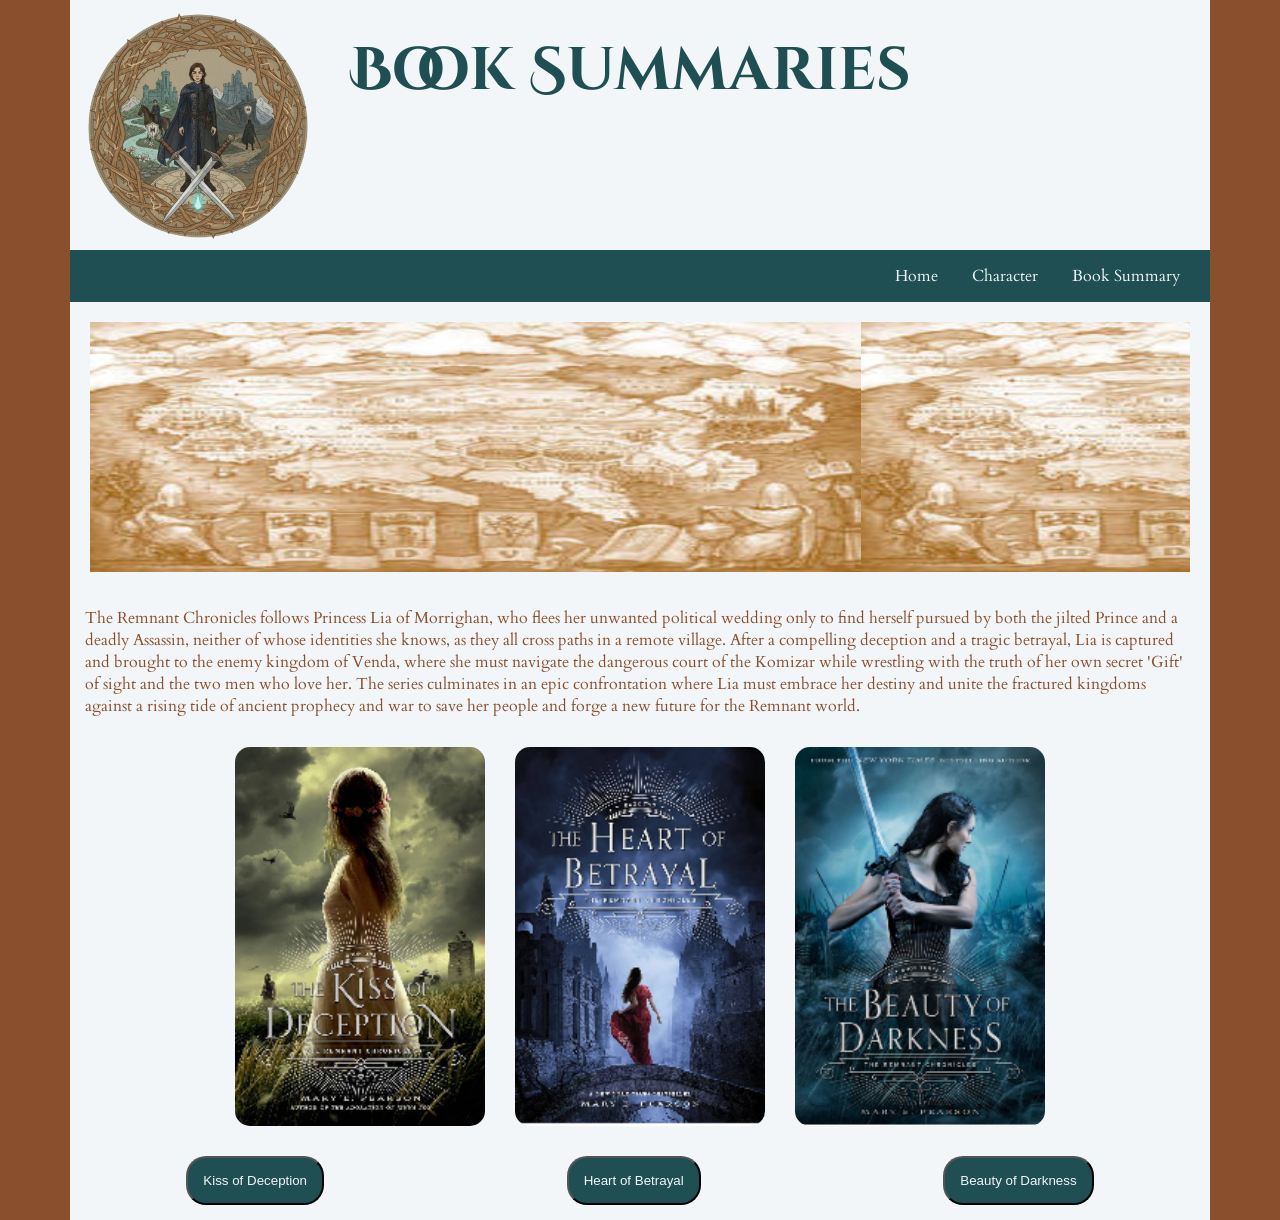
<file: html_files/book_summary.html>
<!DOCTYPE html>
<html lang="en">
<head>
    <meta charset="UTF-8">
    <meta name="viewport" content="width=device-width, initial-scale=1.0">
    <title>Document</title>
    <link rel="stylesheet" href="../styles.css">
    <script src="../js_files/book_summary.js" defer></script>
</head>

<body>
    <section id="wrapper">
        <section id="main">
            <section id="logo">
                <img src="../images/logo.png" alt="Remnant Chronicles logo">
                <h1></h1>
            </section>
            <nav aria-label="Main navigation">
                <ul>
                    <li><a href="home.html"></a></li>
                    <li><a href="character.html"></a></li>
                    <li><a href="book_summary.html" aria-current="page"></a></li>
                </ul>
            </nav>
        
        <section id="hero-img">
            <img src="../images/map_edited.jpg" alt="Remnant Chronicles map">
        </section>

        <section id="overview">
            <p></p>
        </section>

        <section id="book-covers" aria-label="Book covers">
            <img src="../images/kiss_of_deception_small.jpg" alt="Kiss of Deception book cover" loading="lazy">
            <img src="../images/heart_of_betrayal_small.jpg" alt="Heart of Betrayal book cover" loading="lazy">
            <img src="../images/beauty_of_darkness_small.jpg" alt="Beauty of Darkness book cover" loading="lazy">
        </section>

        <section id="button-container">
            <button class="book-button"></button>
            <button class="book-button"></button>
            <button class="book-button"></button>
        </section>

        <div id="summary-info-container" role="region" aria-labelledby="overview"></div>
    </section>

    <section id="footer"></section>
</body>
</html>
</file>
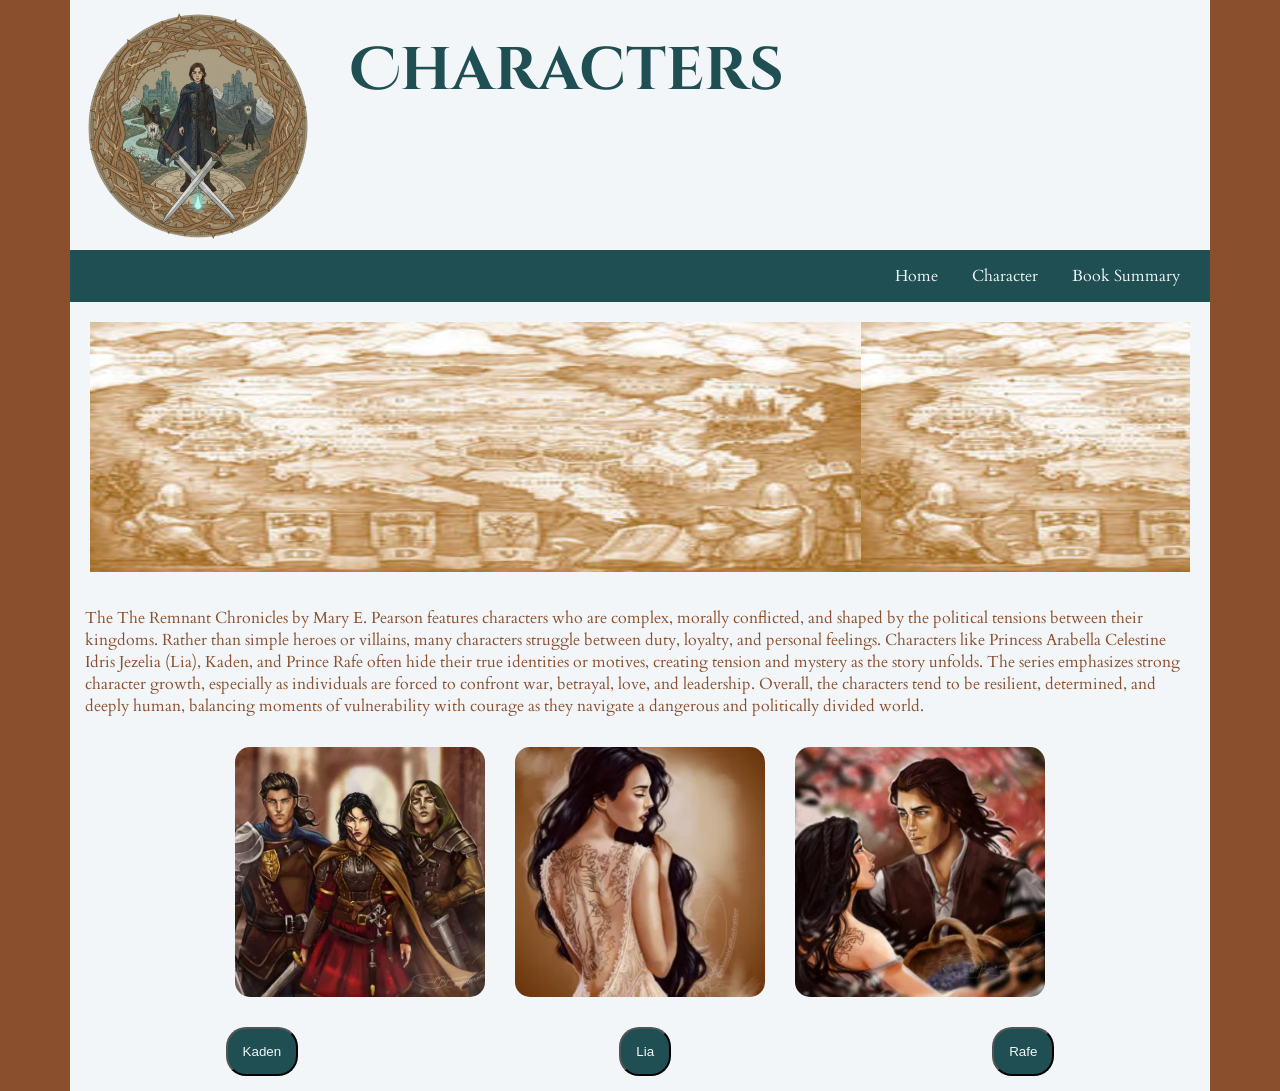
<file: html_files/character.html>
<!DOCTYPE html>
<html lang="en">
<head>
    <meta charset="UTF-8">
    <meta name="viewport" content="width=device-width, initial-scale=1.0">
    <title>Document</title>
    <link rel="stylesheet" href="../styles.css">
    <script src="../js_files/character.js" defer></script>
</head>

<body>
    <section id="wrapper">
        <section id="main">
            <section id="logo">
                <img src="../images/logo.png" alt="Remnant Chronicles logo">
                <h1></h1>
            </section>
            <nav aria-label="Main navigation">
                <ul>
                    <li><a href="home.html"></a></li>
                    <li><a href="character.html" aria-current="page"></a></li>
                    <li><a href="book_summary.html"></a></li>
                </ul>
            </nav>
            
        <section id="hero-img">
            <img src="../images/map_edited.jpg" alt="Remnant Chronicles map">
        </section>

        <section id="overview">
            <p></p>
        </section>

        <section id="book-covers" aria-label="Book covers">
            <img src="../images/kaden.webp" alt="Kiss of Deception book cover">
            <img src="../images/lia_small.jpg" alt="Heart of Betrayal book cover">
            <img src="../images/rafe_small.jpg" alt="Beauty of Darkness book cover">
        </section>

        <section id="button-container">
            <button class="book-button"></button>
            <button class="book-button"></button>
            <button class="book-button"></button>
        </section>
        

        <div id="character-info-container" role="region" aria-labelledby="overview"></div>
    </section>

    <section id="footer"></section>
</body>
</html>
</file>
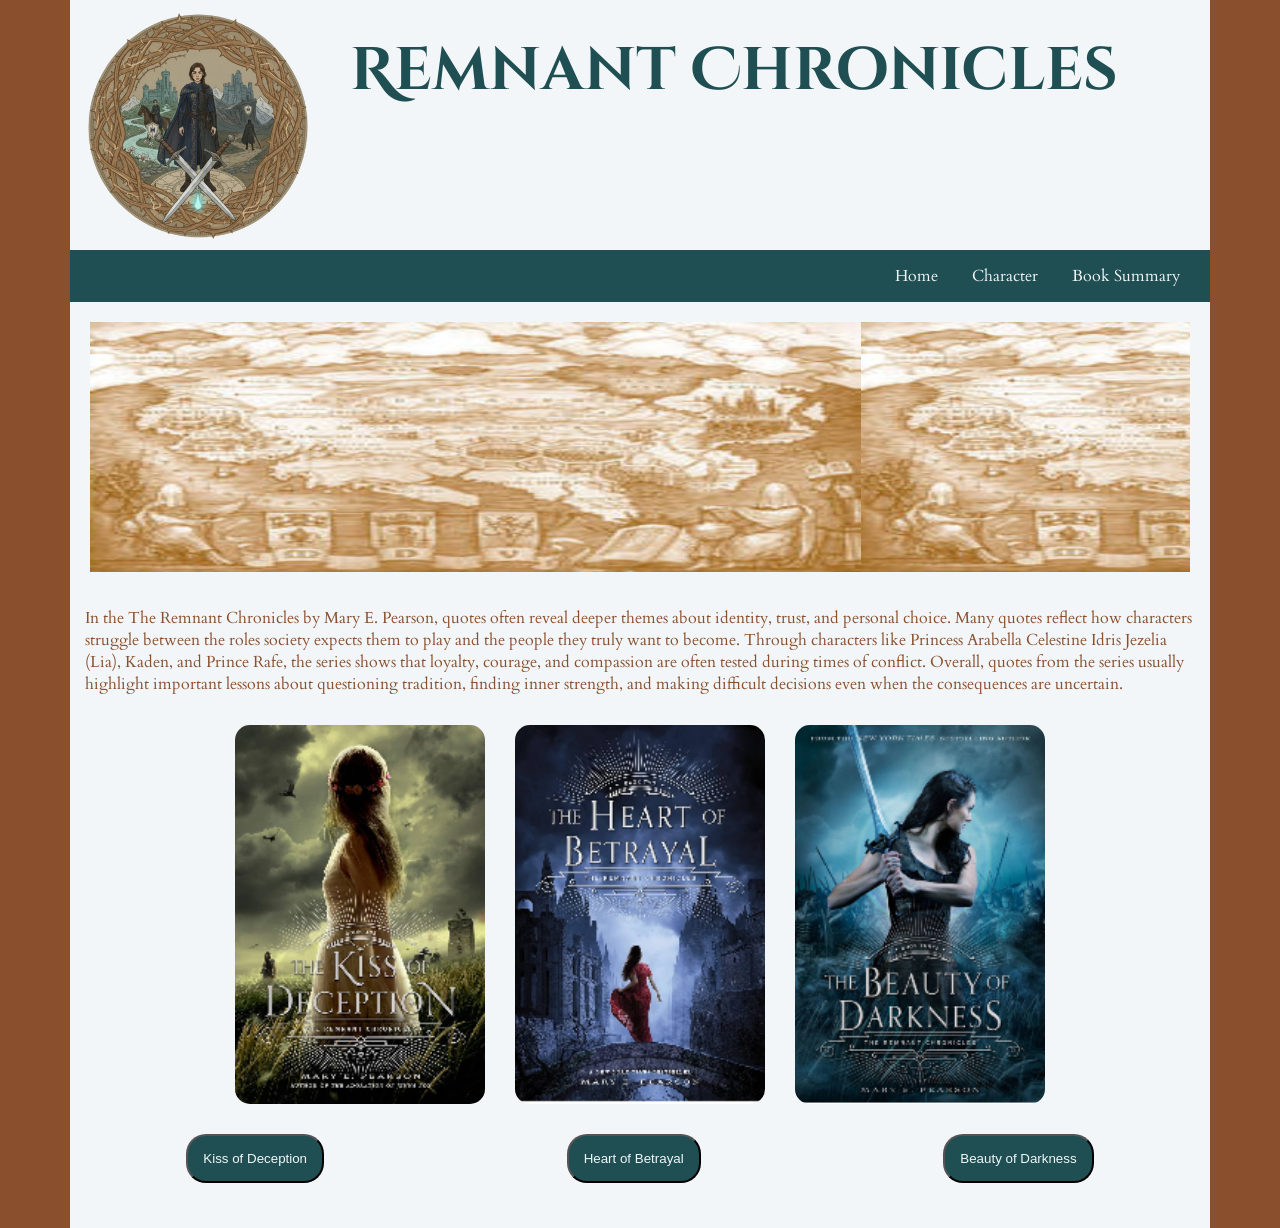
<file: html_files/home.html>
<!DOCTYPE html>
<html lang="en">
<head>
    <meta charset="UTF-8">
    <meta name="viewport" content="width=device-width, initial-scale=1.0">
    <title>Document</title>
    <link rel="stylesheet" href="../styles.css">
    <script src="../js_files/home.js" defer></script>

    <link rel="preload"  href="../images/map_edited.jpg" alt="Remnant Chronicles map" as="image">
    <link rel="preconnect" href="https://fonts.googleapis.com">
    <link rel="preconnect" href="https://fonts.gstatic.com" crossorigin>
</head>
<body>
    <section id="wrapper">
        <section id="main">
            <section id="logo"> 
                <img src="../images/logo.png" alt="Remnant Chronicles logo"> 
                <h1>Remnant Chronicles</h1> 
            </section> 
            <nav aria-label="Main navigation">
                <ul>
                    <li><a href="home.html" aria-current="page"></a></li>
                    <li><a href="character.html"></a></li>
                    <li><a href="book_summary.html"></a></li>
                </ul>
            </nav>
    
        <section id="hero-img">
            <img src="../images/map_edited.jpg" alt="Remnant Chronicles Map">
        </section>

        <section id="overview">
            <p></p>
        </section>

        <section id="book-covers" aria-label="Book covers">
            <img src="../images/kiss_of_deception_small.jpg" alt="Kiss of Deception book cover">
            <img src="../images/heart_of_betrayal_small.jpg" alt="Heart of Betrayal book cover">
            <img src="../images/beauty_of_darkness_small.jpg" alt="Beauty of Darkness book cover">
        </section>

        <section id="button-container">
            <button class="book-button"></button>
            <button class="book-button"></button>
            <button class="book-button"></button>
        </section>
        
        
        <div id="quote-container" role="region" aria-labelledby="overview"></div>
    </section>

    <section id="footer"></section>
</body>
</html>
</file>
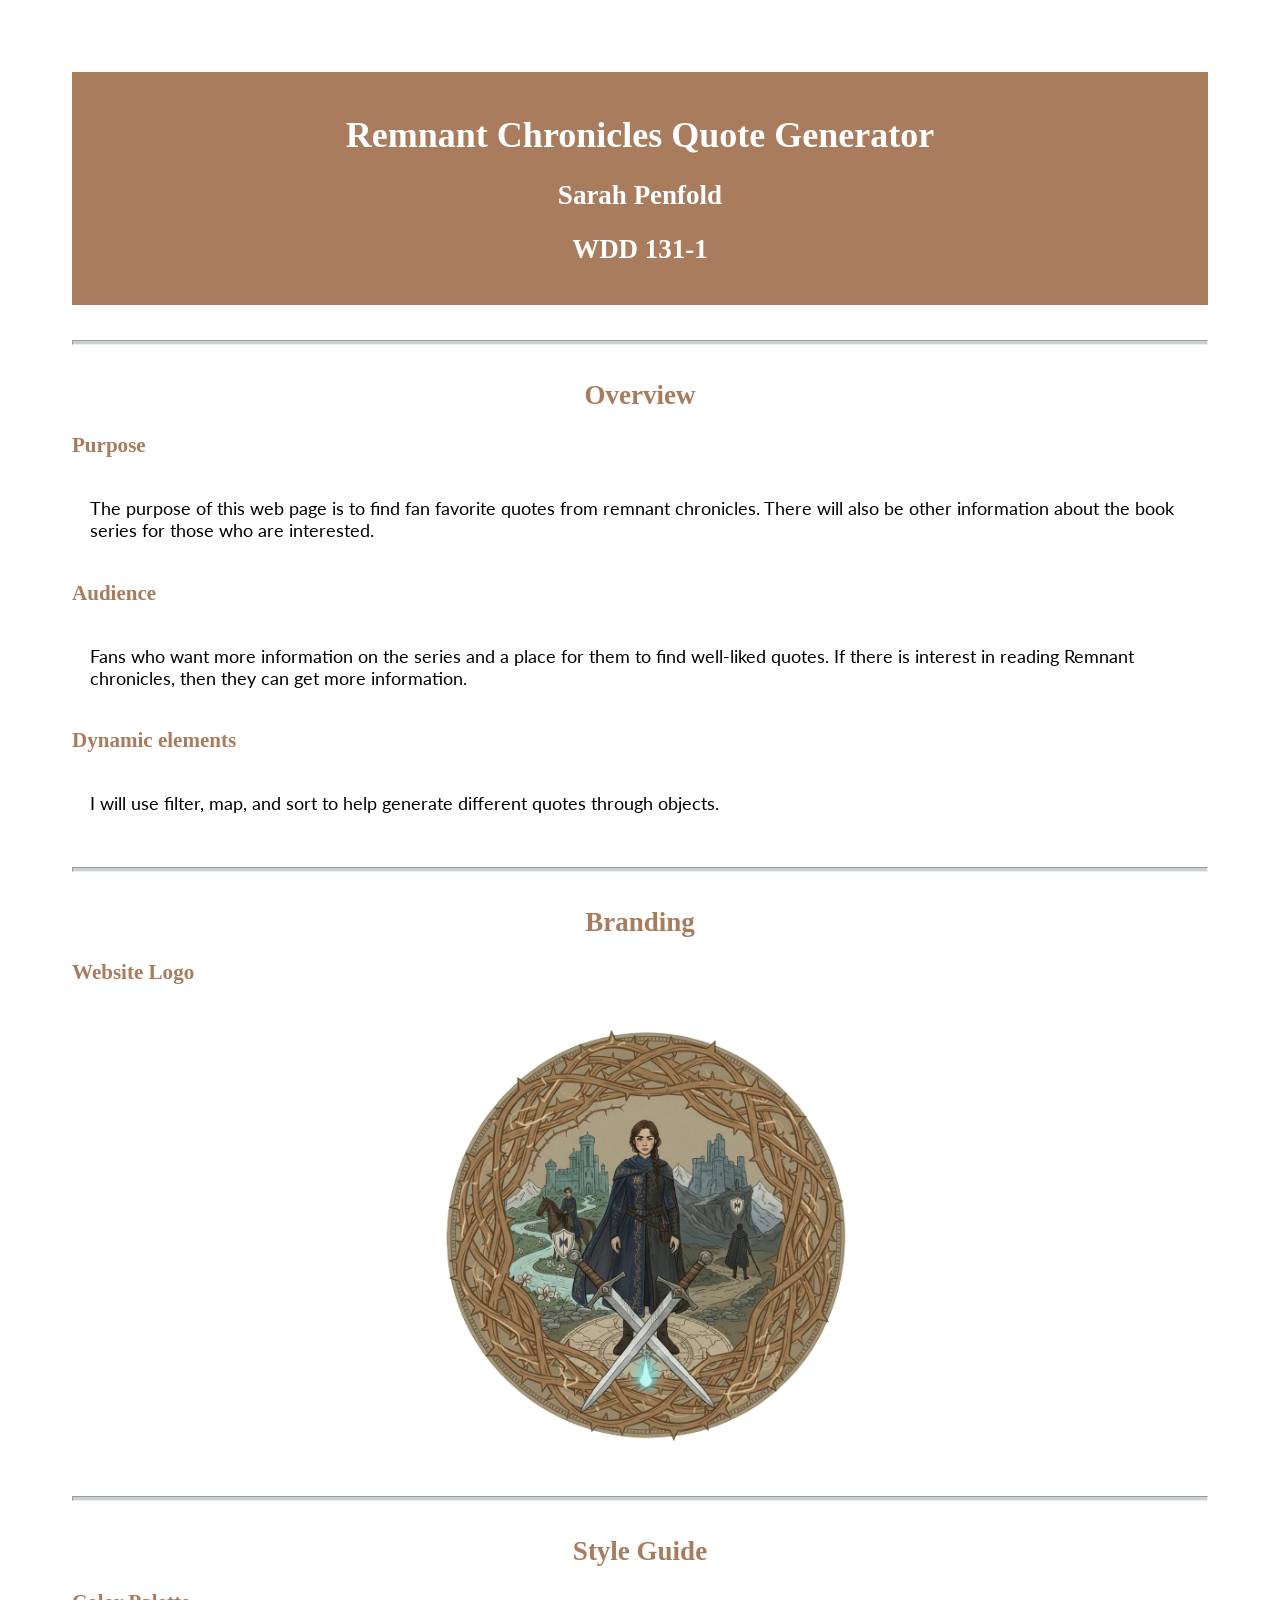
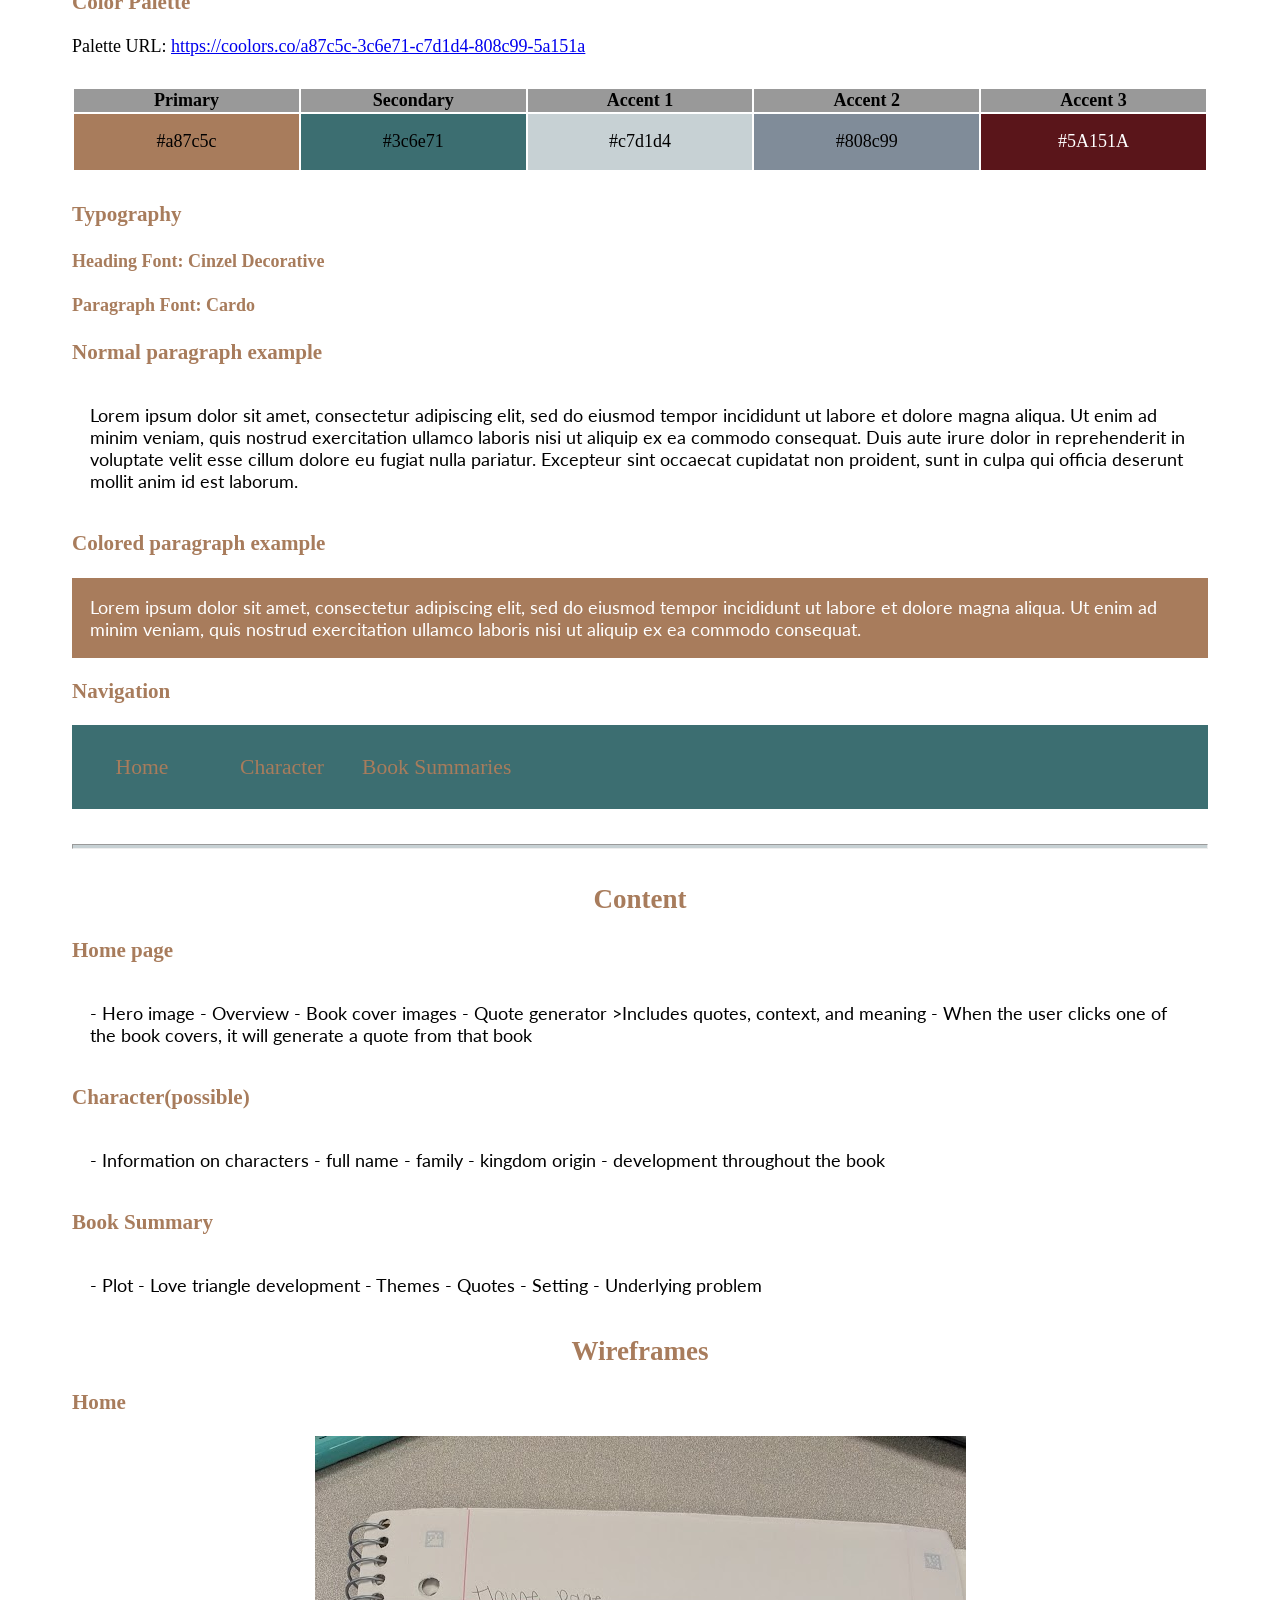
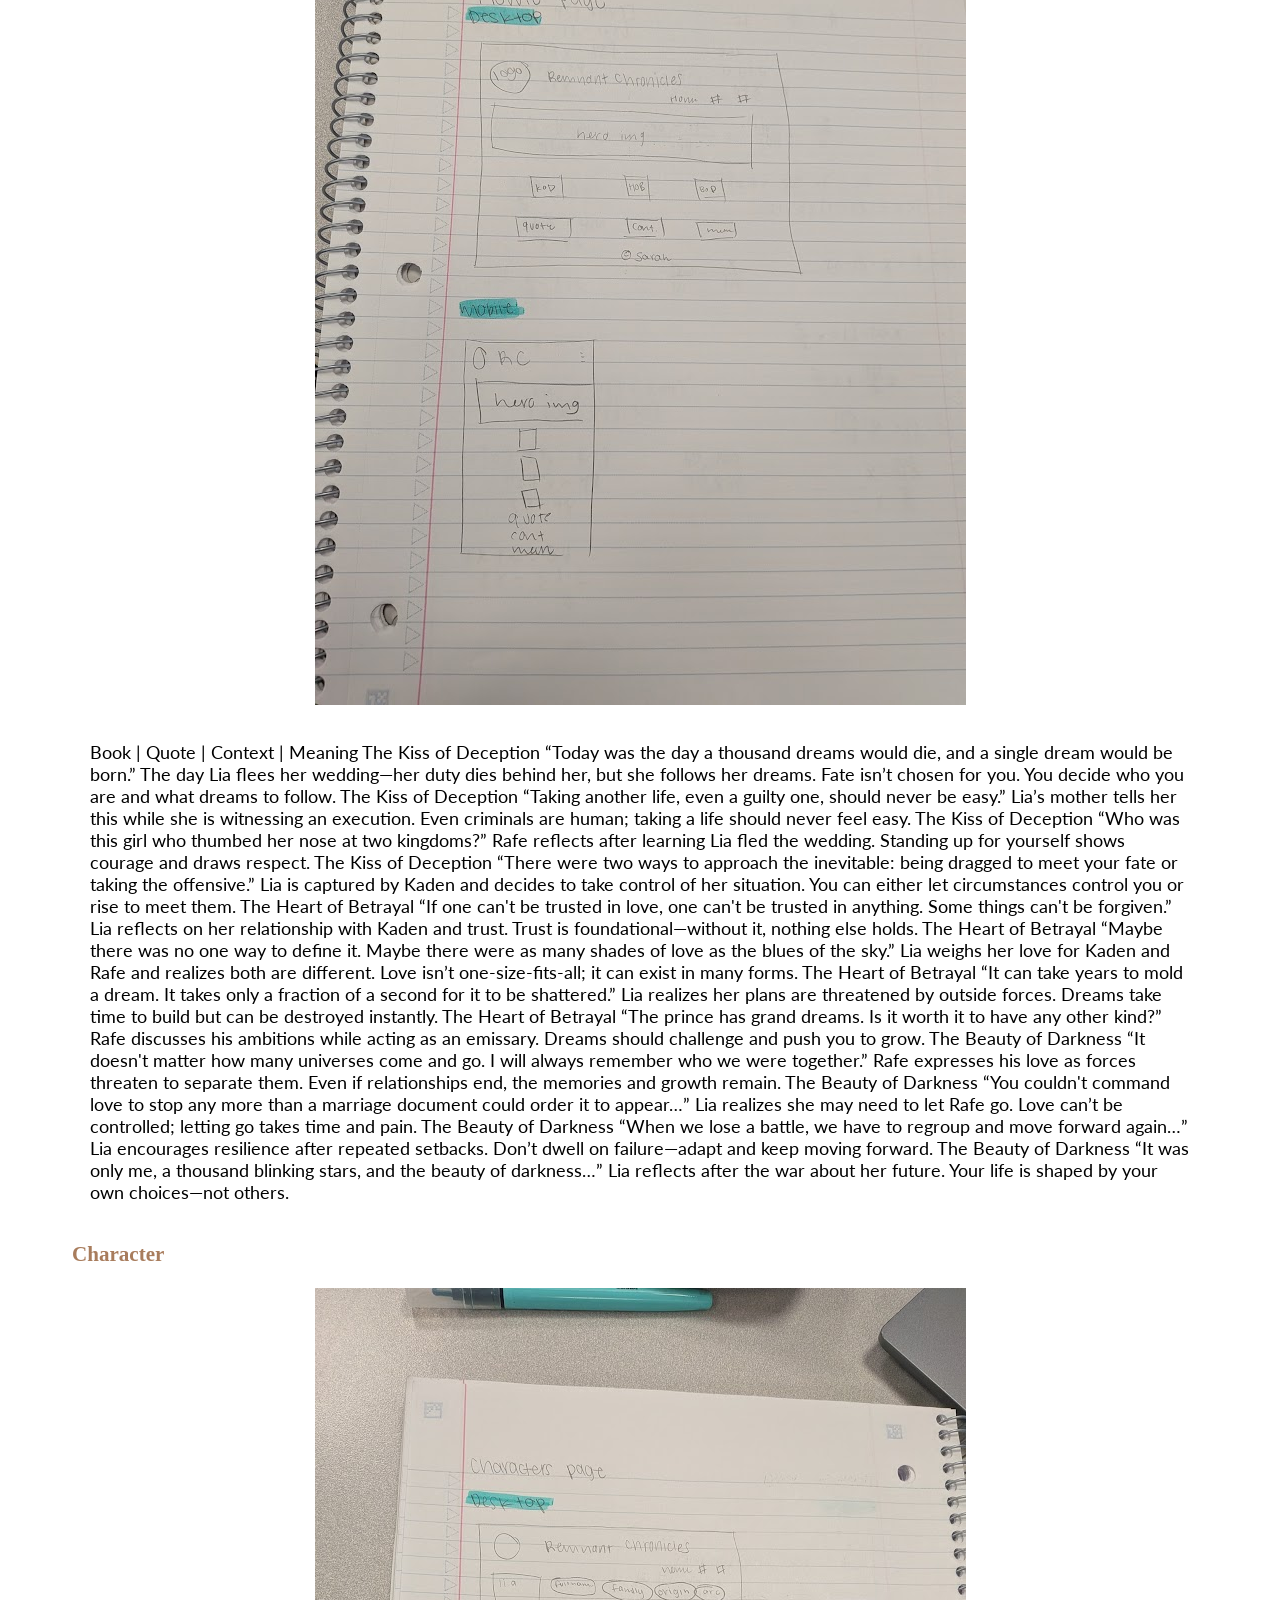
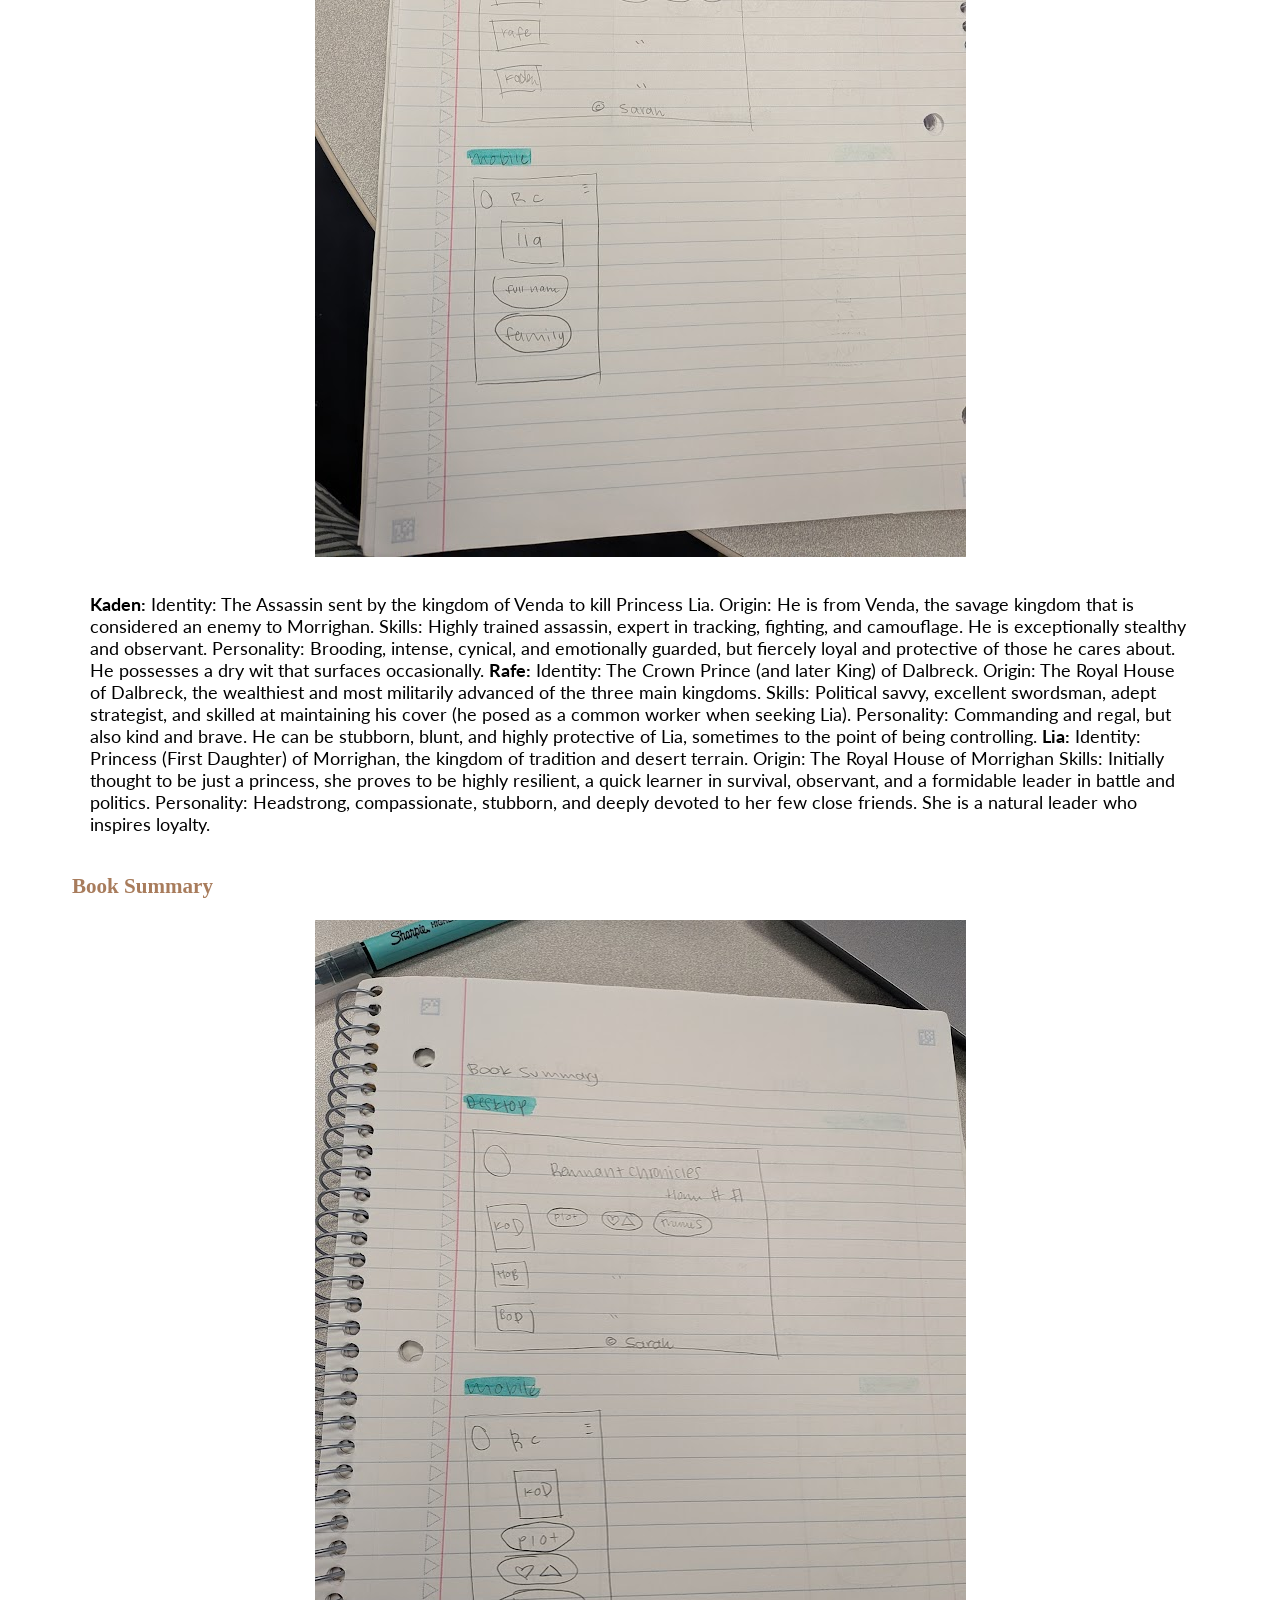
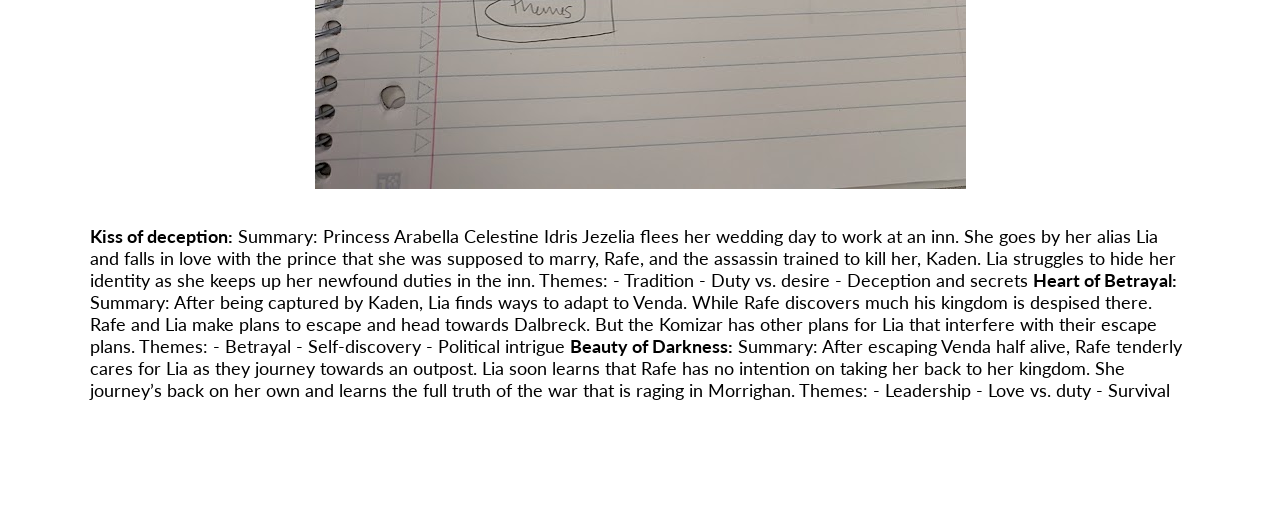
<file: site_plan/site-plan.html>
<!DOCTYPE html>
<html lang="en-us">
	<head>
		<meta charset="utf-8" />
		<title>Site Plan</title>
		<link type="text/css" rel="stylesheet" href="site_plan.css" />
	</head>

	<body>
		<header>
			<h1>Remnant Chronicles Quote Generator</h1>
			<h2>Sarah Penfold</h2>
			<h2>WDD 131-1</h2>
		</header>
		<main>
			<!-- ------------------------Steps 2-3------------------------------ -->
			<hr />
			<h2>Overview</h2>
			<h3>Purpose</h3>
			<p>The purpose of this web page is to find fan favorite quotes from remnant chronicles. There will also be other information about the book series for those who are interested.  </p>

			<h3>Audience</h3>
			<p>Fans who want more information on the series and a place for them to find well-liked quotes. If there is interest in reading Remnant chronicles, then they can get more information. </p>

			<h3>Dynamic elements</h3>
			<p>I will use filter, map, and sort to help generate different quotes through objects.</p>

			<hr />
			<h2>Branding</h2>
			<h3>Website Logo</h3>
			<!-- Replace this with some sort of logo for your site.  A logo can be as simple as the name of your site in a nice font :) -->
			<img src="../images/logo.png" alt="Logo image" />
			<hr />
			<h2>Style Guide</h2>

			<!-- ------------------------Steps 4-8------------------------------ -->

			<h3>Color Palette</h3>
			<!--  The colors you choose for a website are one of the most important decisions you will make. Follow the instructions on the activity in iLearn then return and replace the color codes below with the hex color codes (the 6 digit numbers that show at the bottom of each color) for the colors you have chosen below.  You should have at least 2 colors but do not have to fill in all 4 if you do not need them.  -->

			<!-- Copy and paste the URL to your finished palette below Make sure to paste it into both spots -->
			Palette URL: 
			<a
				href="https://coolors.co/a87c5c-3c6e71-c7d1d4-808c99-5a151a"
				target="_blank"
				>https://coolors.co/a87c5c-3c6e71-c7d1d4-808c99-5a151a</a
			>

			<table class="colors">
				<tbody>
					<tr>
						<th>Primary</th>
						<th>Secondary</th>
						<th>Accent 1</th>
						<th>Accent 2</th>
						<th>Accent 3</th>
					</tr>
					<!-- Replace the numbers in the boxes below with your hex color codes. Then switch to the site-plan.css file and change your colors there as well. -->
					<tr>
						<td class="primary">#a87c5c</td>
						<td class="secondary">#3c6e71</td>
						<td class="accent1">#c7d1d4</td>
						<td class="accent2">#808c99</td>
                        <td class="accent3">#5A151A</td>
					</tr>
				</tbody>
			</table>

			<!-- ------------------------Step 9------------------------------ -->

			<h3>Typography</h3>
			<!-- Choose a font for your paragraphs (body copy) and headlines. What font(s) have you chosen? Why did you choose what you did?  Make sure to review the list of web safe fonts at W3Schools.org as a starting point.  Think also about which of your colors above you might use for background and font colors. -->

			<h4>
				Heading Font: Cinzel Decorative
				<!-- change this -->
			</h4>
			<h4>
				Paragraph Font: Cardo
				<!-- change this -->
			</h4>
			<h3>Normal paragraph example</h3>
			<p>
				Lorem ipsum dolor sit amet, consectetur adipiscing elit, sed do eiusmod
				tempor incididunt ut labore et dolore magna aliqua. Ut enim ad minim
				veniam, quis nostrud exercitation ullamco laboris nisi ut aliquip ex ea
				commodo consequat. Duis aute irure dolor in reprehenderit in voluptate
				velit esse cillum dolore eu fugiat nulla pariatur. Excepteur sint
				occaecat cupidatat non proident, sunt in culpa qui officia deserunt
				mollit anim id est laborum.
			</p>
			<h3>Colored paragraph example</h3>
			<p class="colored">
				Lorem ipsum dolor sit amet, consectetur adipiscing elit, sed do eiusmod
				tempor incididunt ut labore et dolore magna aliqua. Ut enim ad minim
				veniam, quis nostrud exercitation ullamco laboris nisi ut aliquip ex ea
				commodo consequat.
			</p>

			<!-- ------------------------Step 10------------------------------ -->

			<h3>Navigation</h3>
			<!-- Think about how you want your navigation bar to look. In the site-plan.css file change the colors to your colors to get the look you desire. -->
			<nav>
				<a href="#">Home</a>
				<a href="#">Character</a>
				<a href="#">Book Summaries</a>
			</nav>
			<hr />

			<h2>Content</h2>
			<h3>Home page</h3>
			<p>-	Hero image
                -	Overview
                -	Book cover images
                -	Quote generator
                        >Includes quotes, context, and meaning
                -	When the user clicks one of the book covers, it will generate a quote from that book
            </p>
			<h3>Character(possible)</h3>
			<p> -	Information on characters
                -	full name
                -	family
                -	kingdom origin
                -	development throughout the book 
            </p>
            <h3>Book Summary</h3>
            <p>
                -	Plot
                -	Love triangle development
                -	Themes
                -	Quotes
                -	Setting
                -	Underlying problem
            </p>
			<h2>Wireframes</h2>

			<h3>Home</h3>
                <img src="../wireframes/home_page.jpg" alt="home page wireframe">
			<p>
				Book |	Quote |	Context	| Meaning
                    The Kiss of Deception	“Today was the day a thousand dreams would die, and a single dream would be born.”	The day Lia flees her wedding—her duty dies behind her, but she follows her dreams.	Fate isn’t chosen for you. You decide who you are and what dreams to follow.
                    The Kiss of Deception	“Taking another life, even a guilty one, should never be easy.”	Lia’s mother tells her this while she is witnessing an execution.	Even criminals are human; taking a life should never feel easy.
                    The Kiss of Deception	“Who was this girl who thumbed her nose at two kingdoms?”	Rafe reflects after learning Lia fled the wedding.	Standing up for yourself shows courage and draws respect.
                    The Kiss of Deception	“There were two ways to approach the inevitable: being dragged to meet your fate or taking the offensive.”	Lia is captured by Kaden and decides to take control of her situation.	You can either let circumstances control you or rise to meet them.
                    The Heart of Betrayal	“If one can't be trusted in love, one can't be trusted in anything. Some things can't be forgiven.”	Lia reflects on her relationship with Kaden and trust.	Trust is foundational—without it, nothing else holds.
                    The Heart of Betrayal	“Maybe there was no one way to define it. Maybe there were as many shades of love as the blues of the sky.”	Lia weighs her love for Kaden and Rafe and realizes both are different.	Love isn’t one-size-fits-all; it can exist in many forms.
                    The Heart of Betrayal	“It can take years to mold a dream. It takes only a fraction of a second for it to be shattered.”	Lia realizes her plans are threatened by outside forces.	Dreams take time to build but can be destroyed instantly.
                    The Heart of Betrayal	“The prince has grand dreams. Is it worth it to have any other kind?”	Rafe discusses his ambitions while acting as an emissary.	Dreams should challenge and push you to grow.
                    The Beauty of Darkness	“It doesn't matter how many universes come and go. I will always remember who we were together.”	Rafe expresses his love as forces threaten to separate them.	Even if relationships end, the memories and growth remain.
                    The Beauty of Darkness	“You couldn't command love to stop any more than a marriage document could order it to appear…”	Lia realizes she may need to let Rafe go.	Love can’t be controlled; letting go takes time and pain.
                    The Beauty of Darkness	“When we lose a battle, we have to regroup and move forward again…”	Lia encourages resilience after repeated setbacks.	Don’t dwell on failure—adapt and keep moving forward.
                    The Beauty of Darkness	“It was only me, a thousand blinking stars, and the beauty of darkness…”	Lia reflects after the war about her future.	Your life is shaped by your own choices—not others.
            </p>

			<h3>Character</h3>
                <img src="../wireframes/character_page.jpg" alt="character page wireframe">

			<p>
                <strong>Kaden:</strong> 

                Identity: The Assassin sent by the kingdom of Venda to kill Princess Lia.

                Origin: He is from Venda, the savage kingdom that is considered an enemy to Morrighan.

                Skills: Highly trained assassin, expert in tracking, fighting, and camouflage. He is exceptionally stealthy and observant.

                Personality: Brooding, intense, cynical, and emotionally guarded, but fiercely loyal and protective of those he cares about. He possesses a dry wit that surfaces occasionally.


                <strong>Rafe:</strong> 
                Identity: The Crown Prince (and later King) of Dalbreck. 

                Origin: The Royal House of Dalbreck, the wealthiest and most militarily advanced of the three main kingdoms.

                Skills: Political savvy, excellent swordsman, adept strategist, and skilled at maintaining his cover (he posed as a common worker when seeking Lia).

                Personality: Commanding and regal, but also kind and brave. He can be stubborn, blunt, and highly protective of Lia, sometimes to the point of being controlling.

                <strong>Lia:</strong> 

                Identity: Princess (First Daughter) of Morrighan, the kingdom of tradition and desert terrain.

                Origin: The Royal House of Morrighan

                Skills: Initially thought to be just a princess, she proves to be highly resilient, a quick learner in survival, observant, and a formidable leader in battle and politics.

                Personality: Headstrong, compassionate, stubborn, and deeply devoted to her few close friends. She is a natural leader who inspires loyalty.
			</p>
			
            <h3>Book Summary</h3>
                <img src="../wireframes/book_summary.jpg" alt="book summary wireframe">

                <p>
                    <strong>Kiss of deception:</strong>
                    Summary: 
                    Princess Arabella Celestine Idris Jezelia flees her wedding day to work at an inn. She goes by her alias Lia and falls in love with the prince that she was supposed to marry, Rafe, and the assassin trained to kill her, Kaden. Lia struggles to hide her identity as she keeps up her newfound duties in the inn. 

                    Themes:
                    -	Tradition
                    -	Duty vs. desire
                    -	Deception and secrets


                    <strong>Heart of Betrayal:</strong> 
                    Summary:
                    After being captured by Kaden, Lia finds ways to adapt to Venda. While Rafe discovers much his kingdom is despised there. Rafe and Lia make plans to escape and head towards Dalbreck. But the Komizar has other plans for Lia that interfere with their escape plans. 


                    Themes:
                    -	Betrayal
                    -	Self-discovery
                    -	Political intrigue

                    <strong>Beauty of Darkness:</strong>
                    Summary:
                    After escaping Venda half alive, Rafe tenderly cares for Lia as they journey towards an outpost. Lia soon learns that Rafe has no intention on taking her back to her kingdom. She journey’s back on her own and learns the full truth of the war that is raging in Morrighan. 

                    Themes:
                    -	Leadership
                    -	Love vs. duty
                    -	Survival 
                </p>
		</main>
	</body>
</html>
</file>
<file: styles.css>
@import url('https://fonts.googleapis.com/css2?family=Amatic+SC:wght@400;700&family=Cardo:ital,wght@0,400;0,700;1,400&family=Cinzel+Decorative:wght@400;700;900&display=swap');

* {
    margin: 0;
    padding: 0;
    box-sizing: border-box;
}

#wrapper {
    background-color: #8a4f2d;
}

#main {
    margin: 0 15px;
    background-color: #F2F6F8;
}

#logo img {
    width: 100px;
}

#logo {
    display: flex;
    flex-direction: row;
}

h1 {
    justify-content: center;
    font-family: 'Cinzel Decorative', serif;
    color: #1f4f52;
    padding: 15px;
    font-size: 30px;
}

nav {
    background-color: #1f4f52;
    width: auto;
    padding: 15px;
    text-align: right;
}

p {
    font-family: 'Cardo', serif;
}

li {
    font-family: 'Cardo', serif;
    display: inline-block;
}

nav ul li a {
    text-decoration: none;
    padding: 15px;
    color: #F2F6F8;
}

#hero-img {
    background-color: #F2F6F8;
    padding: 20px;
}

#hero-img img {
    display: block;
    width: 100%;
    height: 250px;
}

#overview {
    padding: 15px;
}

#overview p {
    color: #8a4f2d;
}

#book-covers {
    display: flex;
    flex-direction: column;
    align-items: center;
}

#book-covers img {
    height: auto;
    width: 40%;
    border-radius: 30px;
    padding: 15px;
}

.book-button {
    display: flex;
    margin: 15px auto;
    padding: 15px;
    border-radius: 20px;
    background-color: #1f4f52;
    color:#F2F6F8;
}

#quote-container {
    display: flex;
    flex-direction: column;
    padding: 15px;
}

.quote, .context, .meaning, .plot, .love, .theme, .identity, .origin, .skills, .personality {
    background-color: #8a4f2d;
    height: fit-content;
    width: fit-content;
    padding: 15px;
    border-radius: 30px;
    margin: 15px auto;
    text-align: center;
    color: #f2d498;
}

@media screen and (min-width: 768px) {

    #logo img {
        width: 150px;
    }
}


@media screen and (min-width: 1024px) {

    #main {
        margin: 0 70px;
    }

    #logo {
        display: flex;
        flex-direction: row;
    }

    #logo img {
        width: 250px;
    }

    h1 {
        font-size: 60px;
    }

    #book-covers {
        display: flex;
        justify-content: center;
        flex-direction: row;
    }

    #book-covers img {
        max-width: 280px;
    }

    #button-container {
        display: flex;
        gap: 10px;
    }

    #quote-container, #summary-info-container, #character-info-container {
        display: flex;
        flex-direction: row;
    }


    .quote, .context, .meaning, .plot, .love, .theme, .identity, .origin, .skills, .personality  {
        background-color: #8a4f2d;
        height: fit-content;
        width: fit-content;
        padding: 15px;
        margin: 10px;
        border-radius: 20px;
        text-align: center;
        color: #f2d498;
    }

}
</file>
<file: site_plan/site_plan.css>
/* if you are using any Google fonts change the font names below to your fonts. 
Any spaces in your font name should be replaced with a +. 
Fonts are separated by a | */
@import url("https://fonts.googleapis.com/css?family=IM+Fell+French+Canon+SC|Lato");

:root {
  /* change the values below to your colors from your palette */
    --primary-color: #a87c5c;
    --secondary-color: #3c6e71;
    --accent1-color: #c7d1d4;
    --accent2-color: #808c99;
    --accent3-color: #5A151A;

  /* change the values below to your chosen font(s) */
    --heading-font: "IM Fell French Canon SC";
    --paragraph-font: Lato, Helvetica, sans-serif;

  /* these colors below should be chosen from among your palette colors above */
    --headline-color-on-white: var(
    --primary-color
  ); /* headlines on a white background */
  --headline-color-on-color: white; /* headlines on a colored background */
    --paragraph-color-on-white: var(
    --primary-color
  ); /* paragraph text on a white background */
    --paragraph-color-on-color: white; /* paragraph text on a colored background */
    --paragraph-background-color: var(--primary-color);
    --nav-link-color: var(--primary-color);
    --nav-background-color: var(--secondary-color);
    --nav-hover-link-color: white;
    --nav-hover-background-color: var(--primary-color);
}

/*  Look around below...but DON'T CHANGE ANYTHING! */

body {
    max-width: 1200px;
    margin: 0 auto;
    padding: 4em;
    font-size: 18px;
}
img {
    display: block;
    margin: 0 auto;
}
h1,
h2,
h3,
h4,
h5,
h6 {
    font-family: var(--heading-font);
    color: var(--headline-color-on-white);
}
h2 {
    text-align: center;
}
hr {
    height: 3px;
    margin: 35px 0;
    background: var(--accent1-color);
}
header {
    padding: 1em;
    text-align: center;
    color: var(--paragraph-color-on-color);
    background-color: var(--paragraph-background-color);
}
header > h1,
header > h2 {
    color: var(--headline-color-on-color);
}

p {
    font-family: var(--paragraph-font);
    color: var(--paragraph-color);
    padding: 1em;
}
.colors {
    width: 100%;
    min-width: 350px;
    margin: 30px auto;
    text-align: center;
}
.colors th {
    background-color: #999;
}
.colors td {
    width: 15%;
    height: 3em;
}

.primary {
    background-color: var(--primary-color);
}
.secondary {
    background-color: var(--secondary-color);
}
.accent1 {
    background-color: var(--accent1-color);
}
.accent2 {
    background-color: var(--accent2-color);
}
.accent3 {
    color: #fff;
    background-color: var(--accent3-color);

}

p.colored {
    background-color: var(--paragraph-background-color);
    color: var(--paragraph-color-on-color);
}

nav {
    background-color: var(--nav-background-color);
    line-height: 3em;
    text-align: center;
    font-size: 1.2em;
}
nav {
    list-style-type: none;
    display: flex;
}
nav a {
    padding: 1em;
    min-width: 120px;
    text-decoration: none;
    padding: 10px;
}
nav a:link,
nav a:visited {
    color: var(--nav-link-color);
}
nav a:hover {
    color: var(--nav-hover-link-color);
    background-color: var(--nav-hover-background-color);
}

.sitemap {
    display: grid;
    justify-content: center;

    grid-template-columns: repeat(6, 15%);
    grid-template-rows: 3em 1.5em 1.5em 3em;
    grid-template-areas:
    ". . home home . ."
    ". . . top . ."
    ". left left right right ."
    "page2 page2 . . page3 page3";
}
.sitemap > div {
    text-align: center;
}
.sm-home {
    grid-area: home;
    background-color: #ccc;
    line-height: 3em;
}
.sm-page2 {
    grid-area: page2;
    background-color: #ccc;
    line-height: 3em;
}
.sm-page3 {
    grid-area: page3;
    background-color: #ccc;
    line-height: 3em;
}

.top {
    grid-area: top;
    border-left: 1px solid;
}

.left {
    grid-area: left;
    border-top: 1px solid;
    border-left: 1px solid;
}

.right {
    grid-area: right;
    border-top: 1px solid;
    border-right: 1px solid;
}
</file>
